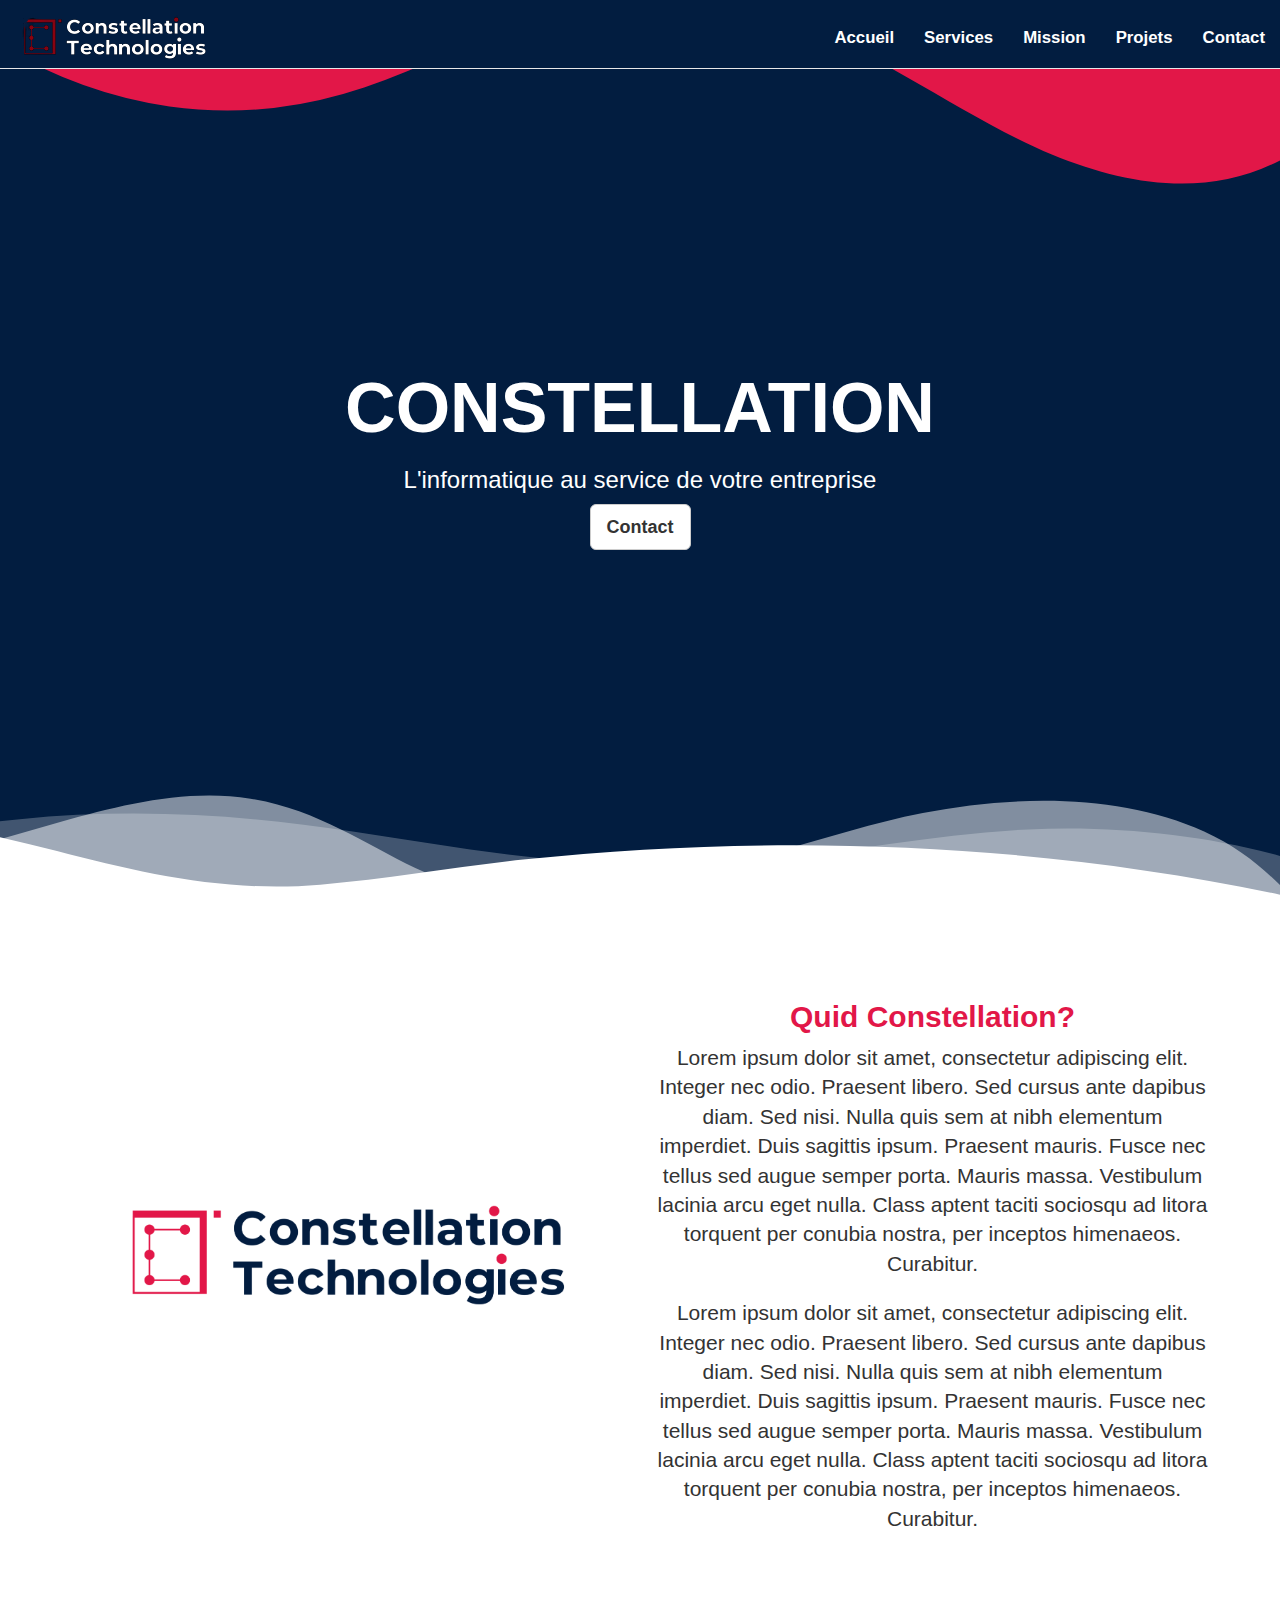
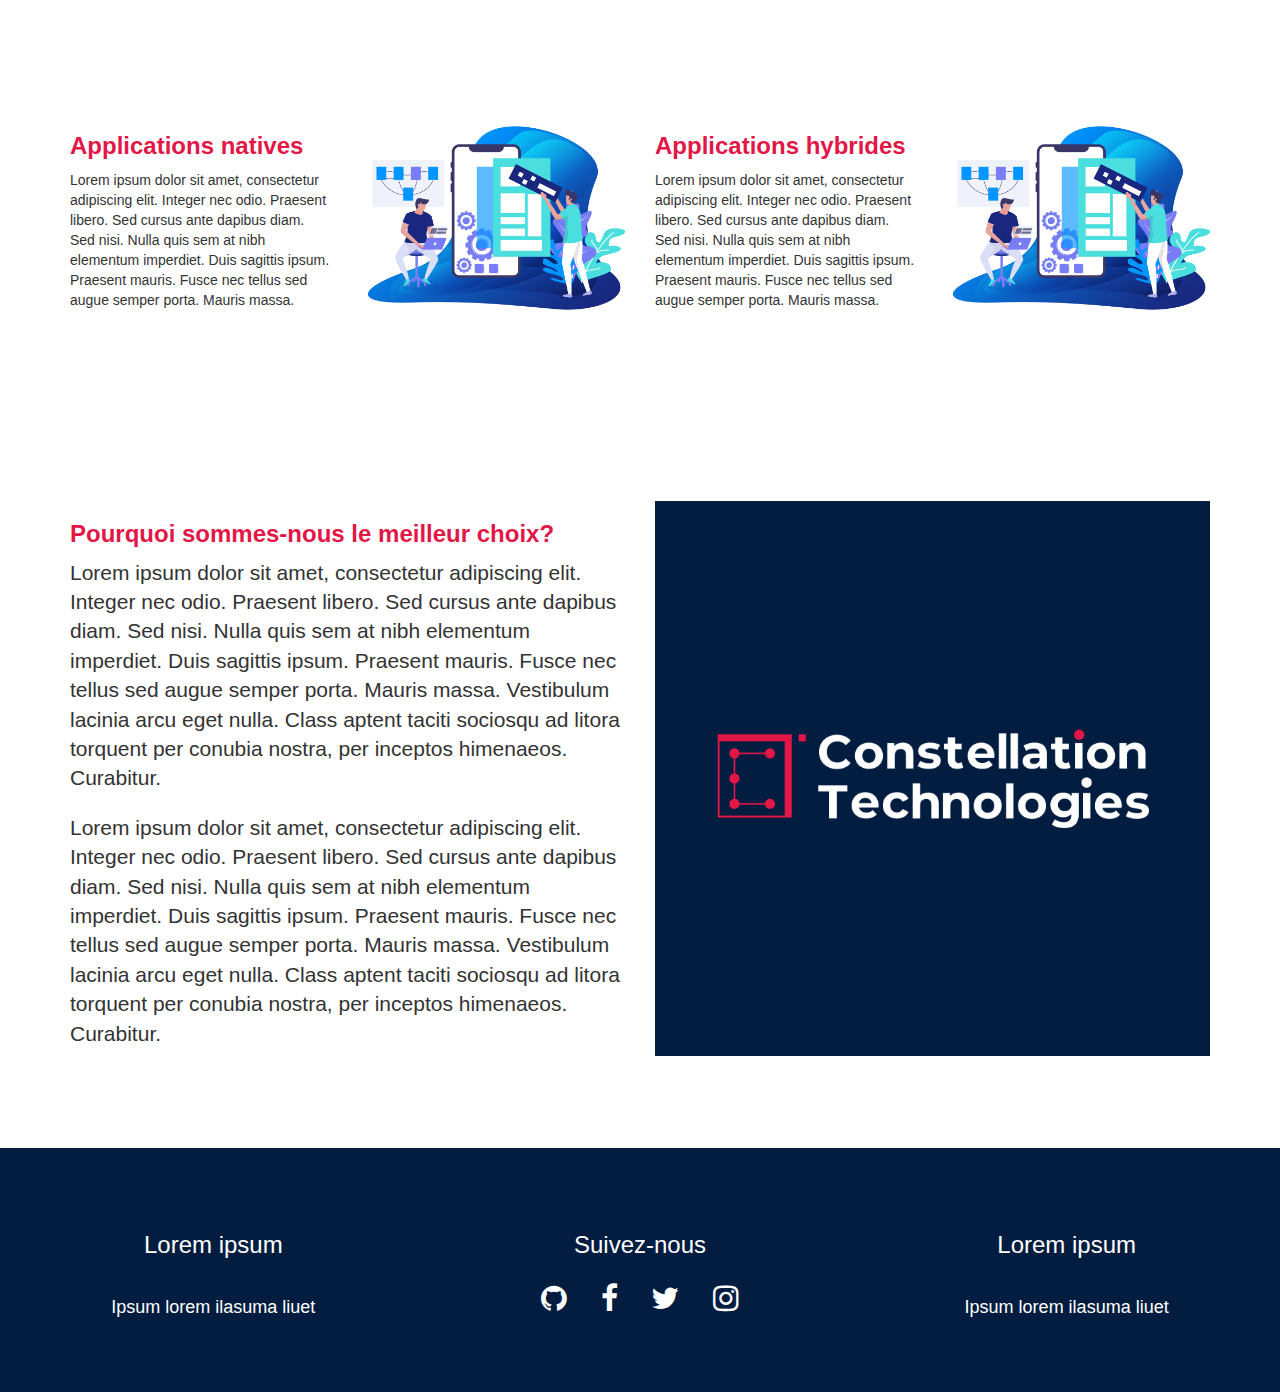
<file: index.html>
<!doctype html>
<html lang="en">
  <head>
    <title>Constellation</title>
    <!-- Required meta tags -->
    <meta charset="utf-8">
    <meta name="viewport" content="width=device-width, initial-scale=1, shrink-to-fit=no">
    <link rel="stylesheet" href="https://maxcdn.bootstrapcdn.com/bootstrap/3.3.7/css/bootstrap.min.css">
    <link rel="stylesheet" href="https://cdnjs.cloudflare.com/ajax/libs/font-awesome/4.7.0/css/font-awesome.min.css">
    <script src="https://ajax.googleapis.com/ajax/libs/jquery/3.2.1/jquery.min.js"></script>
    <script src="https://maxcdn.bootstrapcdn.com/bootstrap/3.3.7/js/bootstrap.min.js"></script>
  
    <link rel="stylesheet" href="style.css"/>
  </head>
  <body>
      <!-- Navigation et menu -->
    <nav class="navbar navbar-default navbar-fixed-top" role="navigation">
        <div class="container-fluid">
            <div class="navbar-header">
                <button type="button" class="navbar-toggle" data-toggle="collapse" data-target="#navbar-collapse-main">
                    <span class="sr-only">Toggle navigation</span>
                    <span class="icon-bar"> </span> 
                    <span class="icon-bar"> </span> 
                    <span class="icon-bar"> </span> 
                    <span class="icon-bar"> </span> 
                </button>
                
                <a class="navbar-brand" href="#"> <img src="images/logo-test.png" class="img-responsive">
                </a>
                 
            </div>
            <div class="collapse navbar-collapse" id="navbar-collapse-main">
                <ul class="nav navbar-nav navbar-right">
                    <li> <a href="#" class="mainPage"> Accueil </a> </li>
                    <li><a href="#">Services </a></li>
                    <li><a href="#">Mission </a></li>
                    <li><a href="projets.html">Projets </a></li>
                    <li><a href="#">Contact</a></li>
                </ul>
            </div>
        </div>
    </nav>

    <!-- Leading component -->

    <div id="home">
        <div class="landing-text">
            <h1>CONSTELLATION</h1>
            <h3>L'informatique au service de votre entreprise</h3>
            <a href="#" class="btn btn-default btn-lg contact">Contact</a>

            
            <div class="custom-shape-divider-top-1617050734">
                <svg data-name="Layer 1" xmlns="http://www.w3.org/2000/svg" viewBox="0 0 1200 120" preserveAspectRatio="none">
                    <path d="M321.39,56.44c58-10.79,114.16-30.13,172-41.86,82.39-16.72,168.19-17.73,250.45-.39C823.78,31,906.67,72,985.66,92.83c70.05,18.48,146.53,26.09,214.34,3V0H0V27.35A600.21,600.21,0,0,0,321.39,56.44Z" class="shape-fill"></path>
                </svg>
            </div>

            <div class="custom-shape-divider-bottom-1616888157">
            <svg data-name="Layer 1" xmlns="http://www.w3.org/2000/svg" viewBox="0 0 1200 120" preserveAspectRatio="none">
                <path d="M0,0V46.29c47.79,22.2,103.59,32.17,158,28,70.36-5.37,136.33-33.31,206.8-37.5C438.64,32.43,512.34,53.67,583,72.05c69.27,18,138.3,24.88,209.4,13.08,36.15-6,69.85-17.84,104.45-29.34C989.49,25,1113-14.29,1200,52.47V0Z" opacity=".25" class="shape-fill"></path>
                <path d="M0,0V15.81C13,36.92,27.64,56.86,47.69,72.05,99.41,111.27,165,111,224.58,91.58c31.15-10.15,60.09-26.07,89.67-39.8,40.92-19,84.73-46,130.83-49.67,36.26-2.85,70.9,9.42,98.6,31.56,31.77,25.39,62.32,62,103.63,73,40.44,10.79,81.35-6.69,119.13-24.28s75.16-39,116.92-43.05c59.73-5.85,113.28,22.88,168.9,38.84,30.2,8.66,59,6.17,87.09-7.5,22.43-10.89,48-26.93,60.65-49.24V0Z" opacity=".5" class="shape-fill"></path>
                <path d="M0,0V5.63C149.93,59,314.09,71.32,475.83,42.57c43-7.64,84.23-20.12,127.61-26.46,59-8.63,112.48,12.24,165.56,35.4C827.93,77.22,886,95.24,951.2,90c86.53-7,172.46-45.71,248.8-84.81V0Z" class="shape-fill"></path>
             </svg>
        </div>


        </div>
    </div>

    <div class="padding">
        <div class="container">
            <div class="row">
                <div class="col-sm-6 ">
                    <img src="images/image1.png" class="img-responsive" alt="">
                </div>
                <div class="col-sm-6 text-center">
                    <h2 class="titres">Quid Constellation?</h2>
                    <p class="lead"> 
                        Lorem ipsum dolor sit amet, consectetur adipiscing elit. 
                        Integer nec odio. Praesent libero. Sed cursus ante dapibus diam.
                        Sed nisi. Nulla quis sem at nibh elementum imperdiet. Duis sagittis
                        ipsum. Praesent mauris. Fusce nec tellus sed augue semper porta. Mauris 
                        massa. Vestibulum lacinia arcu eget nulla. Class aptent taciti sociosqu 
                        ad litora torquent per conubia nostra, per inceptos himenaeos. Curabitur.
                     </p>
                     <p class="lead"> 
                        Lorem ipsum dolor sit amet, consectetur adipiscing elit. 
                        Integer nec odio. Praesent libero. Sed cursus ante dapibus diam.
                        Sed nisi. Nulla quis sem at nibh elementum imperdiet. Duis sagittis
                        ipsum. Praesent mauris. Fusce nec tellus sed augue semper porta. Mauris 
                        massa. Vestibulum lacinia arcu eget nulla. Class aptent taciti sociosqu 
                        ad litora torquent per conubia nostra, per inceptos himenaeos. Curabitur.
                     </p>

                </div>
            </div>
        </div>
    </div>


    <div class="padding">
        <div class="container">
            <div class="row">
                <div class="col-lg-3 col-md-3 col-sm-6 col-xs-12">
                   <h3 class="titres">Applications natives</h3>
                    <p class=""> 
                        Lorem ipsum dolor sit amet, consectetur adipiscing elit. 
                        Integer nec odio. Praesent libero. Sed cursus ante dapibus diam.
                        Sed nisi. Nulla quis sem at nibh elementum imperdiet. Duis sagittis
                        ipsum. Praesent mauris. Fusce nec tellus sed augue semper porta. Mauris 
                        massa. 
                    </p>

                </div>
                <div class="col-lg-3 col-md-3 col-sm-6 col-xs-12">
                    <img src="images/mobile.png" class="img-responsive">
                </div>
                
                <div class="col-lg-3 col-md-3 col-sm-6 col-xs-12">
                    <h3 class="titres">Applications hybrides</h3>
                    <p class=""> 
                        Lorem ipsum dolor sit amet, consectetur adipiscing elit. 
                        Integer nec odio. Praesent libero. Sed cursus ante dapibus diam.
                        Sed nisi. Nulla quis sem at nibh elementum imperdiet. Duis sagittis
                        ipsum. Praesent mauris. Fusce nec tellus sed augue semper porta. Mauris 
                        massa.          
                    </p>
                </div>

                <div class="col-lg-3 col-md-3 col-sm-6 col-xs-12">
                    <img src="images/mobile.png" class="img-responsive">

                </div>
            </div>
        </div>
    </div>

    <div id="fixed">
       

        
    </div>

    <div class="padding">
        <div class="container">
            <div class="row">
                <div class="col-sm-6">
                    <h3 class="titres">Pourquoi sommes-nous le meilleur choix?</h3>
                    <p class="lead"> 
                        Lorem ipsum dolor sit amet, consectetur adipiscing elit. 
                        Integer nec odio. Praesent libero. Sed cursus ante dapibus diam.
                        Sed nisi. Nulla quis sem at nibh elementum imperdiet. Duis sagittis
                        ipsum. Praesent mauris. Fusce nec tellus sed augue semper porta. Mauris 
                        massa. Vestibulum lacinia arcu eget nulla. Class aptent taciti sociosqu 
                        ad litora torquent per conubia nostra, per inceptos himenaeos. Curabitur.
                     </p>
                     <p class="lead"> 
                        Lorem ipsum dolor sit amet, consectetur adipiscing elit. 
                        Integer nec odio. Praesent libero. Sed cursus ante dapibus diam.
                        Sed nisi. Nulla quis sem at nibh elementum imperdiet. Duis sagittis
                        ipsum. Praesent mauris. Fusce nec tellus sed augue semper porta. Mauris 
                        massa. Vestibulum lacinia arcu eget nulla. Class aptent taciti sociosqu 
                        ad litora torquent per conubia nostra, per inceptos himenaeos. Curabitur.
                     </p>

                </div>
                <div class="col-sm-6 ">
                    <img src="images/image.png" class="img-responsive" alt="">
                </div>
                
            </div>
        </div>
    </div>

    <footer class="container-fluid text-center">
        <div class="row">
            <div class="col-sm-4">
                <h3>Lorem ipsum</h3>
                <br>
                <h4>Ipsum lorem ilasuma liuet</h4>

            </div>
            <div class="col-sm-4">
                <h3>Suivez-nous</h3>
                <a href="#" class="fa fa-github"></a>
                <a href="#" class="fa fa-facebook"></a>
                <a href="#" class="fa fa-twitter"></a>
                <a href="#" class="fa fa-instagram"></a>
            </div>
            <div class="col-sm-4">
                <h3>Lorem ipsum</h3>
                <br>
                <h4>Ipsum lorem ilasuma liuet</h4>
            </div>
        </div>
    </footer>
    </body>
</html>
</file>
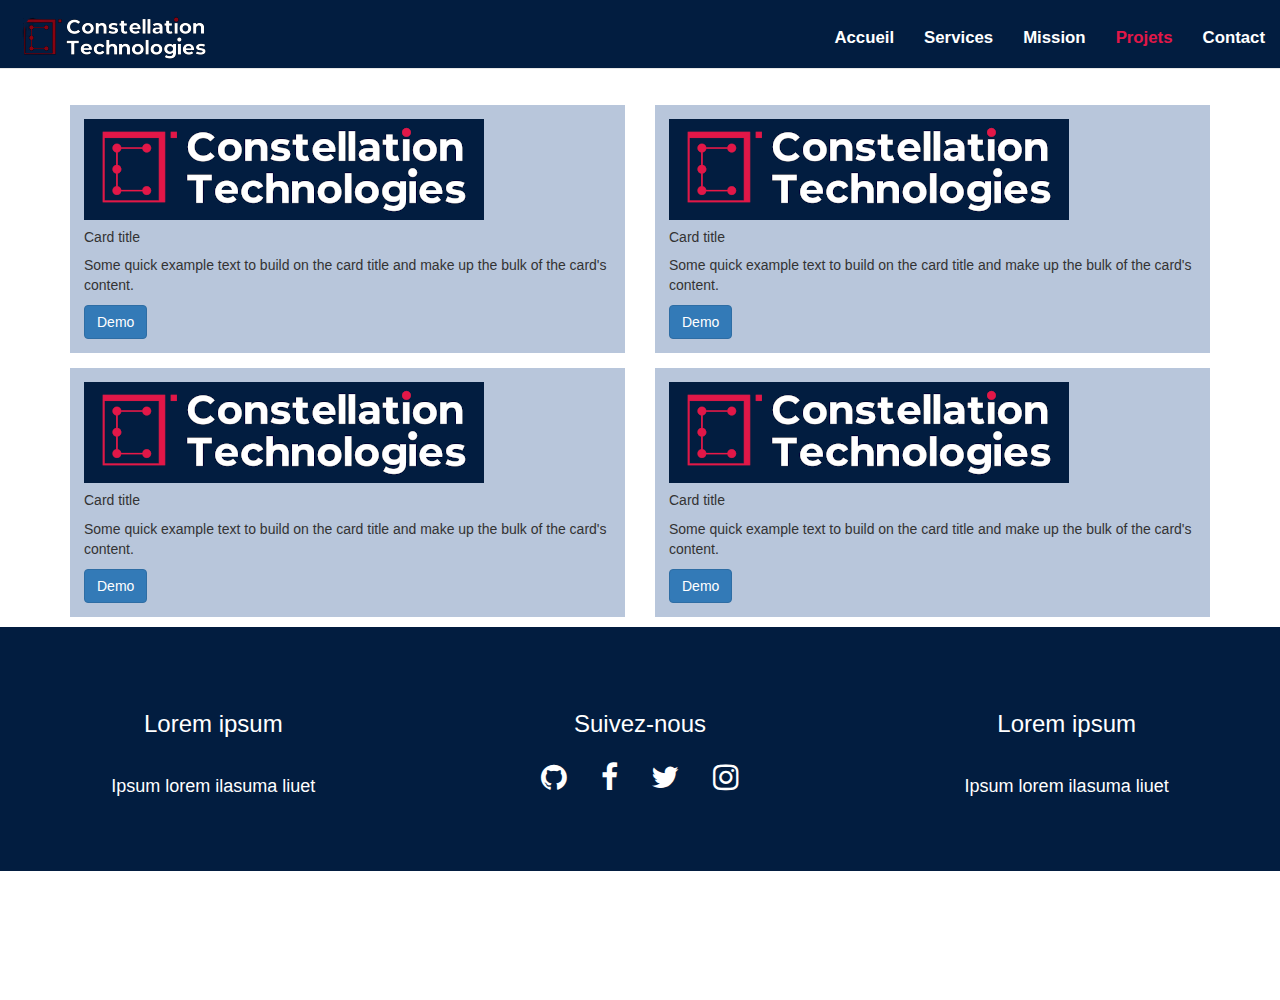
<file: projets.html>
<!doctype html>
<html lang="en">
  <head>
    <title>Constellation</title>
    <!-- Required meta tags -->
    <meta charset="utf-8">
    <meta name="viewport" content="width=device-width, initial-scale=1, shrink-to-fit=no">
    <link rel="stylesheet" href="https://maxcdn.bootstrapcdn.com/bootstrap/3.3.7/css/bootstrap.min.css">
    <link rel="stylesheet" href="https://cdnjs.cloudflare.com/ajax/libs/font-awesome/4.7.0/css/font-awesome.min.css">
    <script src="https://ajax.googleapis.com/ajax/libs/jquery/3.2.1/jquery.min.js"></script>
    <script src="https://maxcdn.bootstrapcdn.com/bootstrap/3.3.7/js/bootstrap.min.js"></script>
  
    <link rel="stylesheet" href="styleProjets.css"/>
  </head>
  <body>
      <!-- Navigation et menu -->
    <nav class="navbar navbar-default navbar-fixed-top" role="navigation">
        <div class="container-fluid">
            <div class="navbar-header">
                <button type="button" class="navbar-toggle" data-toggle="collapse" data-target="#navbar-collapse-main">
                    <span class="sr-only">Toggle navigation</span>
                    <span class="icon-bar"> </span> 
                    <span class="icon-bar"> </span> 
                    <span class="icon-bar"> </span> 
                    <span class="icon-bar"> </span> 
                </button>
                
                <a class="navbar-brand" href="#"> <img src="images/logo-test.png" class="img-responsive">
                </a>
                 
            </div>
            <div class="collapse navbar-collapse" id="navbar-collapse-main">
                <ul class="nav navbar-nav navbar-right">
                    <li> <a href="index.html" class=""> Accueil </a> </li>
                    <li><a href="services.html">Services </a></li>
                    <li><a href="mission.html">Mission </a></li>
                    <li><a class="active" href="#">Projets </a></li>
                    <li><a href="contact">Contact</a></li>
                </ul>
            </div>
        </div>
    </nav>

    <!-- Cards views for projects -->


    <div class="container" id="cards">
        <div class="row">
            <div class="col-sm-12 col-md-6 col-lg-6">

                <div class="card">
                    <img src="Logo-05.png" class="card-img-top" alt="...">
                    <div class="card-body">
                      <h5 class="card-title">Card title</h5>
                      <p class="card-text">Some quick example text to build on the card title and make up the bulk of the card's content.</p>
                      <a href="#" class="btn btn-primary">Demo</a>
                    </div>
                  </div>

            </div>


            <div class="col-sm-12 col-md-6 col-lg-6">

                <div class="card">
                    <img src="Logo-05.png" class="card-img-top" alt="...">
                    <div class="card-body">
                      <h5 class="card-title">Card title</h5>
                      <p class="card-text">Some quick example text to build on the card title and make up the bulk of the card's content.</p>
                      <a href="#" class="btn btn-primary">Demo</a>
                    </div>
                  </div>

            </div>


            <div class="col-sm-12 col-md-6 col-lg-6">

                <div class="card" >
                    <img src="Logo-05.png" class="card-img-top" alt="...">
                    <div class="card-body">
                      <h5 class="card-title">Card title</h5>
                      <p class="card-text">Some quick example text to build on the card title and make up the bulk of the card's content.</p>
                      <a href="#" class="btn btn-primary">Demo</a>
                    </div>
                  </div>

            </div>


            <div class="col-sm-12 col-md-6 col-lg-6">

                <div class="card" >
                    <img src="Logo-05.png"  class="card-img-top" alt="...">
                    <div class="card-body">
                      <h5 class="card-title">Card title</h5>
                      <p class="card-text">Some quick example text to build on the card title and make up the bulk of the card's content.</p>
                      <a href="#" class="btn btn-primary">Demo</a>
                    </div>
                  </div>

            </div>
        </div>


    </div>






    <footer class="container-fluid text-center">
        <div class="row">
            <div class="col-sm-4">
                <h3>Lorem ipsum</h3>
                <br>
                <h4>Ipsum lorem ilasuma liuet</h4>

            </div>
            <div class="col-sm-4">
                <h3>Suivez-nous</h3>
                <a href="#" class="fa fa-github"></a>
                <a href="#" class="fa fa-facebook"></a>
                <a href="#" class="fa fa-twitter"></a>
                <a href="#" class="fa fa-instagram"></a>
            </div>
            <div class="col-sm-4">
                <h3>Lorem ipsum</h3>
                <br>
                <h4>Ipsum lorem ilasuma liuet</h4>
            </div>
        </div>
    </footer>
 </body>

</html>
</file>
<file: style.css>
html, body {
    height: 100%;
    width: 100%;
}
body{
    margin: 0;
    padding: 0;
    font-family:Verdana, Geneva, Tahoma, sans-serif;
}

.navbar {
    background-color: #021d40;
    padding:1% 0 0 0;
    font-size:1.2em;
    
}
.navbar-brand {
    min-height: 55px;
    padding: 0 15px 5px;
} 
.navbar-default .navbar-nav li a {
    color:white;
    font-weight:bold;
}

.navbar-default .navbar-nav>.active>a,
.navbar-default .navbar-nav>.active>a:hover,
.navbar-default .navbar-nav>.active>a:focus {
    color: #e21748;
    display:block;
}

.navbar-default .navbar-nav li a:hover {
    color:#e21748;
    
}
.navbar-default .navbar-nav li a:focus{
    color:#e21748 !important;
}
.titres{
    font-weight: bold;
    color:#e21748;
}
#home{
    background: #021d40 no-repeat center center fixed;
    display: table;
    height: 100%;
    position: relative;
    width: 100%;
    background-size: cover;
    /* margin-top:  -1px !important;; */
    /*  */
}
.landing-text {
    display:table-cell;
    text-align: center;
    vertical-align: middle;
    color: white;
    
}

.landing-text h1{
    font-size: 500%;
    font-weight: 700;
    color:white;
}
.contact {
    text-align: center;
    font-weight: bold;
    
}
.padding {
    padding:80px 0;
}
.padding img{
    width:100%;
}

#fixed{
    background: rgb(2,0,36);
    background: linear-gradient(90deg, rgba(2,0,36,1) 0%, rgba(1,1,68,1) 35%, rgba(0,212,255,1) 100%) center center fixed; 
    /* background: url(images/background-2.png) no-repeat center center fixed; */
    display: table;
    height: 2%;
    position: relative;
    width: 100%;
    background-size: cover;
}
.mainPage{
    color:#e21748;
}

footer{
    width: 100%;
    background-color: #021d40;
    padding:5%;
    color: white;
}
.fa{
    padding: 15px;
    font-size: 30px;
    color: white;
}
.fa:hover{
    color:#e21748;
    text-decoration: none;
}

@media (max-width:768px){
    .landing-text h1{
        font-size: 200%;
    }
    .landing-text h3{
        text-align: center;
    }
    .fa{
        font-size: 20px;
        padding: 10px;
    }
    .icon{
        padding-top: 5%;
        max-width: 100px;
        }
}

.custom-shape-divider-bottom-1616888157 {
    position: absolute;
    bottom: 0;
    left: 0;
    width: 100%;
    overflow: hidden;
    line-height: 0;
    transform: rotate(180deg);
}

.custom-shape-divider-bottom-1616888157 svg {
    position: relative;
    display: block;
    width: calc(149% + 1.3px);
    height: 114px;
}

.custom-shape-divider-bottom-1616888157 .shape-fill {
    fill: #FFFFFF;
}

.custom-shape-divider-top-1617050734 {
    position: absolute;
    top: 0;
    left: 0;
    width: 100%;
    overflow: hidden;
    line-height: 0;
}

.custom-shape-divider-top-1617050734 svg {
    position: relative;
    display: block;
    width: calc(100% + 1.3px);
    height: 200px;
}

.custom-shape-divider-top-1617050734 .shape-fill {
    fill: #e21748;
}
</file>
<file: styleProjets.css>
html, body {
    height: 100%;
    width: 100%;
}
body{
    margin: 0;
    padding: 0;
    font-family:Verdana, Geneva, Tahoma, sans-serif;
}

.navbar {
    background-color: #021d40;
    padding:1% 0 0 0;
    font-size:1.2em;
    
}
.navbar-brand {
    min-height: 55px;
    padding: 0 15px 5px;
} 
.navbar-default .navbar-nav li a {
    color:white;
    font-weight:bold;
}

.navbar-default .navbar-nav>.active>a,
.navbar-default .navbar-nav>.active>a:hover,
.navbar-default .navbar-nav>.active>a:focus {
    color: #e21748;
    display:block;
}

.navbar-default .navbar-nav li a:hover {
    color:#e21748;
    
}
.navbar-default .navbar-nav li a:focus{
    color:#e21748 !important;
}
.titres{
    font-weight: bold;
    color:#e21748;
}

#cards{
    margin-top: 100px;
}
.card{
    margin-bottom:  10px;
    margin-top: 5px;

    padding: 14px;
    background-color: #b8c6db;
    width:100%;
}



.active{
    color:#e21748 !important;
}

footer{
    width: 100%;
    background-color: #021d40;
    padding:5%;
    color: white;
}
.fa{
    padding: 15px;
    font-size: 30px;
    color: white;
}
.fa:hover{
    color:#e21748;
    text-decoration: none;
}

@media (max-width:768px){
   
}
</file>
